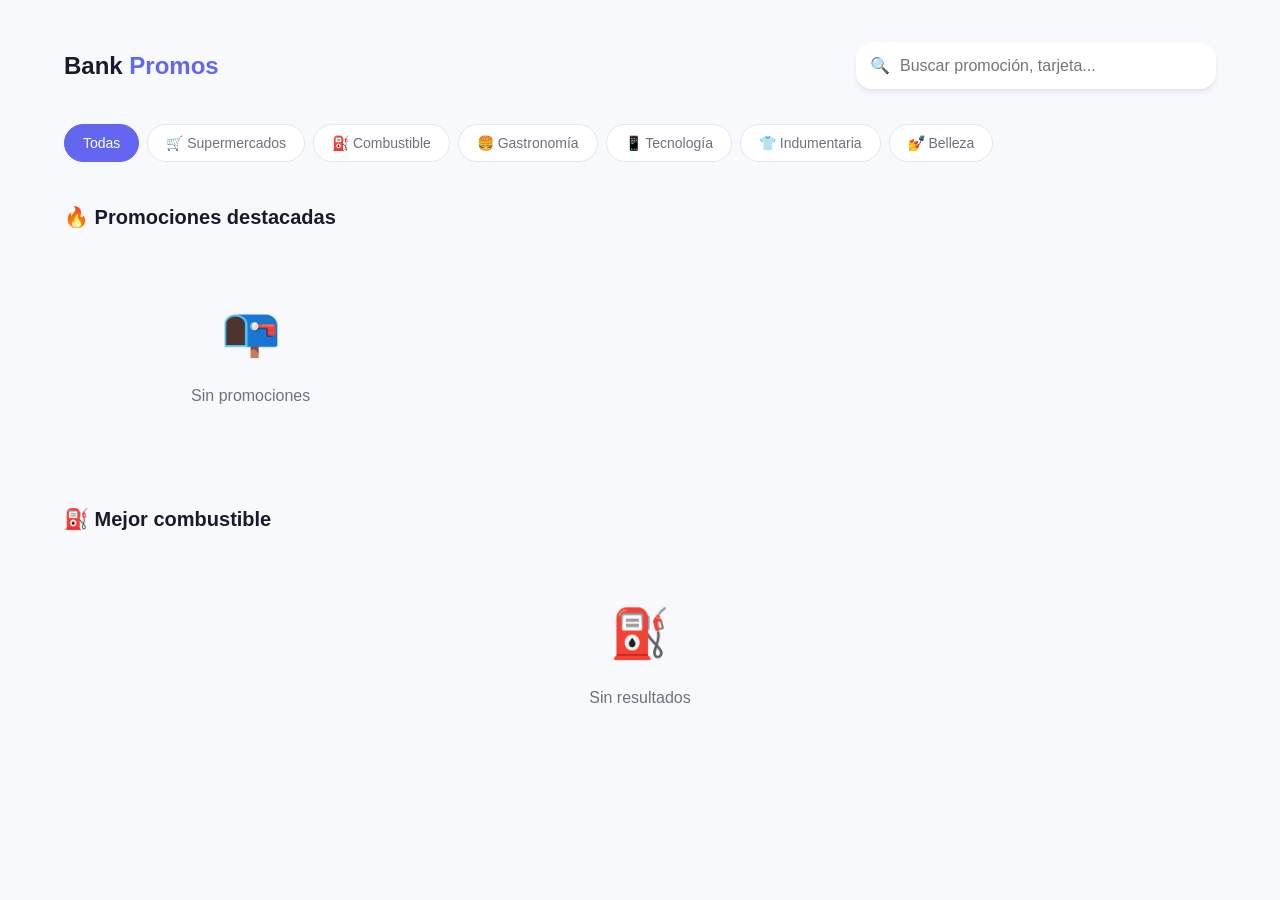
<file: docs/index.html>
<!DOCTYPE html>
<html lang="es">
<head>
  <meta charset="UTF-8" />
  <meta name="viewport" content="width=device-width, initial-scale=1.0" />
  <title>Bank Promos PY</title>
  <meta name="description" content="Promociones bancarias y el mejor ahorro en combustible en Paraguay." />
  <link rel="icon" href="data:," />
  <link rel="stylesheet" href="./styles.css" />
</head>
<body>
  <div class="app">
    <header class="header">
      <h1 class="logo">Bank <span>Promos</span></h1>
      <div class="search-box">
        <span class="search-icon">🔍</span>
        <input id="searchInput" class="search-input" type="text" placeholder="Buscar promoción, tarjeta..." />
      </div>
    </header>

    <div class="categories" id="categories">
      <button class="category-chip active" data-cat="">Todas</button>
      <button class="category-chip" data-cat="Supermercados">🛒 Supermercados</button>
      <button class="category-chip" data-cat="Combustible">⛽ Combustible</button>
      <button class="category-chip" data-cat="Gastronomía">🍔 Gastronomía</button>
      <button class="category-chip" data-cat="Tecnología">📱 Tecnología</button>
      <button class="category-chip" data-cat="Indumentaria">👕 Indumentaria</button>
      <button class="category-chip" data-cat="Belleza">💅 Belleza</button>
    </div>

    <section class="hero" id="hero"></section>

    <section class="section">
      <h2 class="section-title">🔥 Promociones destacadas</h2>
      <div class="promo-grid" id="promoGrid">
        <div class="loading">
          <div class="spinner"></div>
          Cargando...
        </div>
      </div>
    </section>

    <section class="section">
      <h2 class="section-title">⛽ Mejor combustible</h2>
      <div class="fuel-list" id="fuelList">
        <div class="loading">
          <div class="spinner"></div>
          Cargando...
        </div>
      </div>
    </section>
  </div>

  <script src="./app.js"></script>
</body>
</html>
</file>
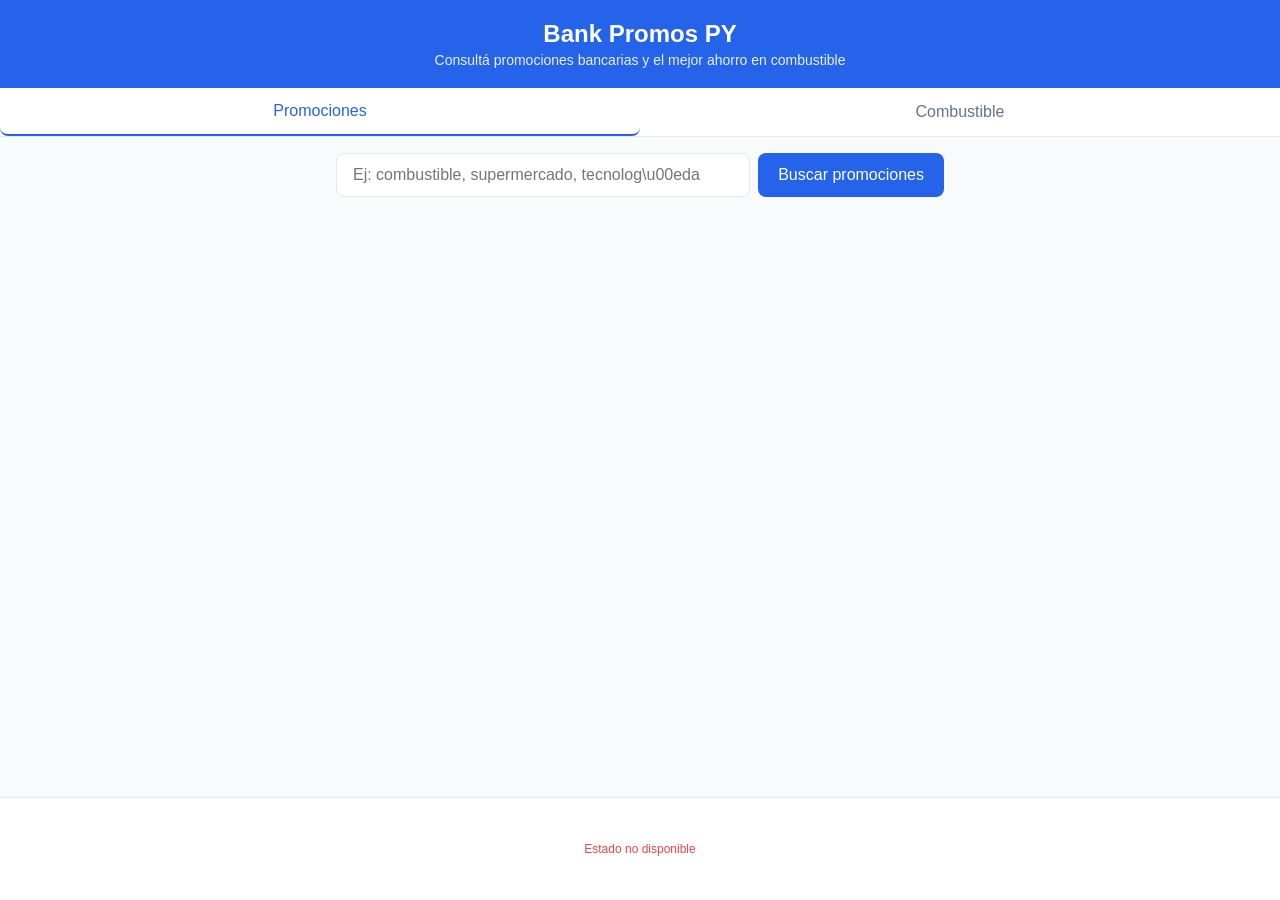
<file: frontend/index.html>
<!DOCTYPE html>
<html lang="es">
<head>
    <meta charset="UTF-8">
    <meta name="viewport" content="width=device-width, initial-scale=1.0">
    <title>Bank Promos PY</title>
    <link rel="stylesheet" href="styles.css">
</head>
<body>
    <header class="header">
        <h1>Bank Promos PY</h1>
        <p class="subtitle">Consultá promociones bancarias y el mejor ahorro en combustible</p>
    </header>

    <nav class="tabs">
        <button class="tab active" data-tab="promos">Promociones</button>
        <button class="tab" data-tab="fuel">Combustible</button>
    </nav>

    <main class="container">
        <section id="promos-section" class="tab-content active">
            <div class="search-box">
                <input type="text" id="promo-query" placeholder="Ej: combustible, supermercado, tecnolog\u00eda" />
                <button id="promo-search-btn">Buscar promociones</button>
            </div>
            <div id="promo-results" class="results"></div>
        </section>

        <section id="fuel-section" class="tab-content">
            <div class="search-box">
                <input type="text" id="fuel-query" placeholder="Ej: nafta 95, shell 97, copetrol" />
                <button id="fuel-search-btn">Ver mejor ahorro</button>
            </div>
            <div id="fuel-results" class="results"></div>
        </section>
    </main>

    <footer class="status-bar">
        <div id="status-info" class="status-info">
            <span class="loading">Cargando estado...</span>
        </div>
    </footer>

    <script src="app.js"></script>
</body>
</html>
</file>
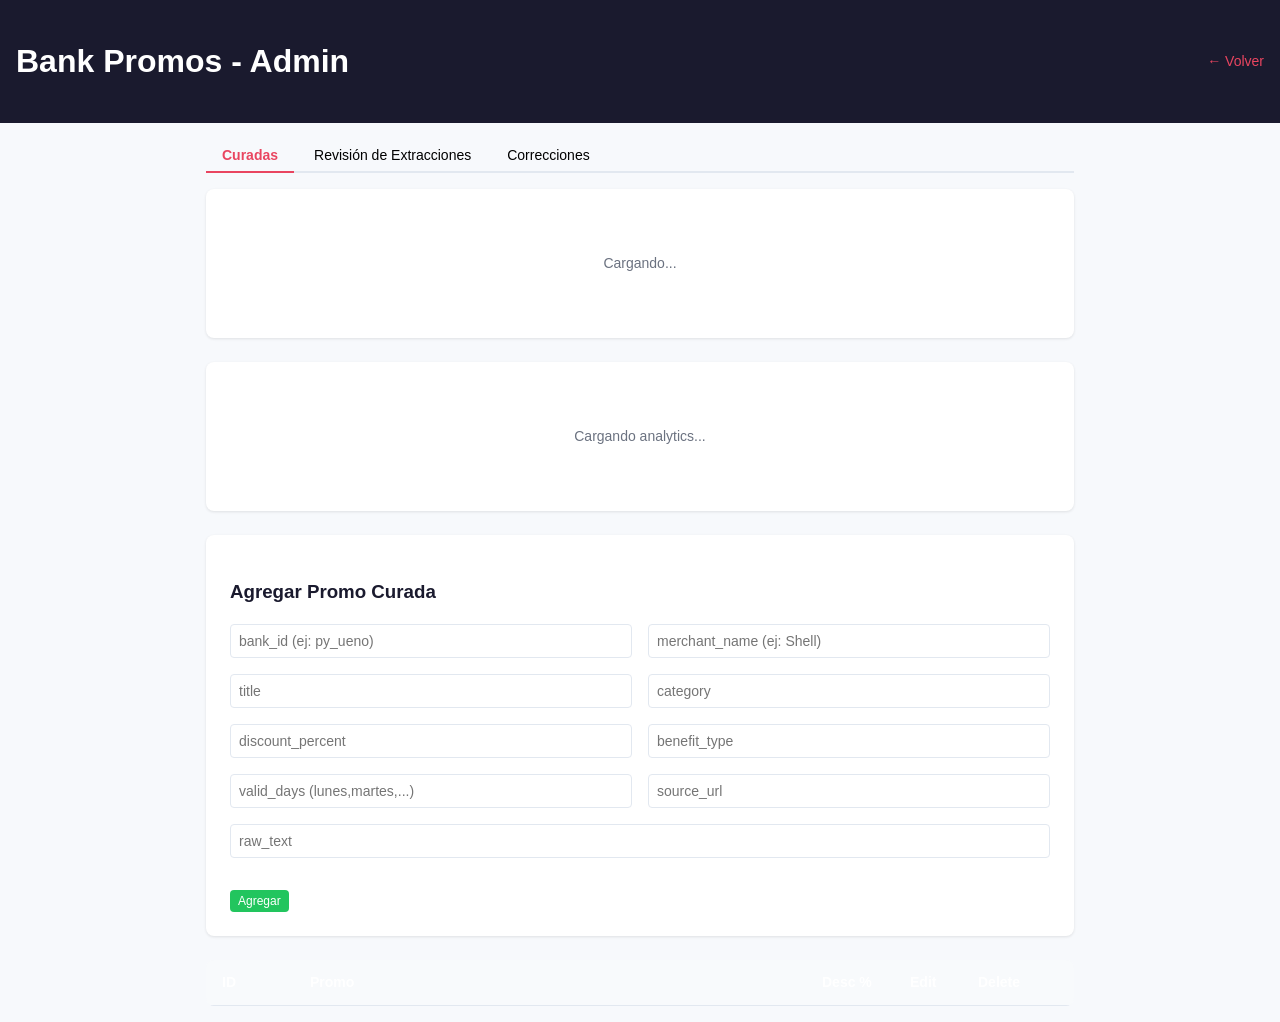
<file: docs/admin.html>
<!DOCTYPE html>
<html lang="es">
<head>
    <meta charset="UTF-8">
    <meta name="viewport" content="width=device-width, initial-scale=1.0">
    <title>Bank Promos - Admin</title>
    <link rel="stylesheet" href="styles.css">
    <style>
        .admin-header {
            background: #1a1a2e;
            color: white;
            padding: 1rem;
            display: flex;
            justify-content: space-between;
            align-items: center;
        }
        .admin-header a {
            color: #e94560;
            text-decoration: none;
            font-size: 0.875rem;
        }
        .admin-container {
            max-width: 900px;
            margin: 0 auto;
            padding: 1rem;
        }
        .admin-form {
            background: white;
            padding: 1.5rem;
            border-radius: 8px;
            margin-bottom: 1.5rem;
            box-shadow: 0 1px 3px rgba(0,0,0,0.1);
        }
        .form-row {
            display: grid;
            grid-template-columns: 1fr 1fr;
            gap: 1rem;
            margin-bottom: 1rem;
        }
        .form-row input,
        .form-row select {
            width: 100%;
            padding: 0.5rem;
            border: 1px solid #e2e8f0;
            border-radius: 4px;
            font-size: 0.875rem;
        }
        .form-full {
            width: 100%;
            padding: 0.5rem;
            border: 1px solid #e2e8f0;
            border-radius: 4px;
            font-size: 0.875rem;
            margin-bottom: 1rem;
        }
        .form-actions {
            display: flex;
            gap: 0.5rem;
            margin-top: 1rem;
        }
        .admin-list {
            background: white;
            border-radius: 8px;
            overflow: hidden;
        }
        .admin-item {
            display: grid;
            grid-template-columns: 80px 1fr 80px 60px 80px;
            gap: 0.5rem;
            padding: 0.75rem 1rem;
            border-bottom: 1px solid #e2e8f0;
            align-items: center;
            font-size: 0.875rem;
        }
        .admin-item:nth-child(odd) {
            background: #f8fafc;
        }
        .admin-item-header {
            background: #1a1a2e;
            color: white;
            font-weight: 600;
        }
        .btn-small {
            padding: 0.25rem 0.5rem;
            font-size: 0.75rem;
            border-radius: 4px;
            cursor: pointer;
            border: none;
        }
        .btn-edit { background: #3b82f6; color: white; }
        .btn-delete { background: #ef4444; color: white; }
        .edit-form {
            display: none;
            background: #fffbeb;
            padding: 1rem;
            border: 2px solid #f59e0b;
        }

        .tab-nav {
            display: flex;
            gap: 0.25rem;
            margin-bottom: 1rem;
            border-bottom: 2px solid #e2e8f0;
        }
        .tab-btn {
            padding: 0.5rem 1rem;
            border: none;
            background: none;
            cursor: pointer;
            font-size: 0.875rem;
            border-bottom: 2px solid transparent;
            margin-bottom: -2px;
        }
        .tab-btn.active {
            border-bottom-color: #e94560;
            color: #e94560;
            font-weight: 600;
        }
        .tab-panel {
            display: none;
        }
        .tab-panel.active {
            display: block;
        }

        .review-section {
            background: white;
            border-radius: 8px;
            padding: 1rem;
            margin-bottom: 1rem;
        }
        .review-item {
            border: 1px solid #e2e8f0;
            border-radius: 6px;
            margin-bottom: 0.75rem;
            overflow: hidden;
        }
        .review-item-header {
            background: #1a1a2e;
            color: white;
            padding: 0.5rem 0.75rem;
            display: flex;
            gap: 1rem;
            font-size: 0.8rem;
        }
        .review-item-header .review-reason {
            color: #f59e0b;
            font-style: italic;
        }
        .review-item-body {
            padding: 0.75rem;
            background: #f8fafc;
        }
        .review-text {
            font-size: 0.8rem;
            color: #475569;
            margin-bottom: 0.5rem;
            word-break: break-word;
        }
        .review-field {
            font-size: 0.8rem;
            margin-bottom: 0.35rem;
            display: flex;
            align-items: center;
            gap: 0.5rem;
        }
        .review-field input {
            flex: 1;
            max-width: 300px;
            padding: 0.3rem;
            border: 1px solid #cbd5e1;
            border-radius: 4px;
            font-size: 0.8rem;
        }
        .review-actions {
            padding: 0.5rem 0.75rem;
            display: flex;
            gap: 0.5rem;
            border-top: 1px solid #e2e8f0;
            background: white;
        }
        .correction-form-grid {
            display: grid;
            grid-template-columns: 1fr 1fr;
            gap: 0.5rem;
            margin-bottom: 0.75rem;
        }
        .correction-form-grid input {
            width: 100%;
            padding: 0.4rem;
            border: 1px solid #e2e8f0;
            border-radius: 4px;
            font-size: 0.8rem;
        }
        .correction-form-grid label {
            font-size: 0.75rem;
            color: #64748b;
        }
    </style>
</head>
<body>
    <header class="admin-header">
        <h1>Bank Promos - Admin</h1>
        <a href="index.html">← Volver</a>
    </header>

    <div class="admin-container">
        <div class="tab-nav">
            <button class="tab-btn active" onclick="switchTab('curated')">Curadas</button>
            <button class="tab-btn" onclick="switchTab('review')">Revisión de Extracciones</button>
            <button class="tab-btn" onclick="switchTab('corrections')">Correcciones</button>
        </div>

        <div id="tab-curated" class="tab-panel active">
            <div id="admin-stats" class="admin-form" style="padding: 1rem; font-size: 0.875rem;">
                <span class="loading">Cargando...</span>
            </div>

            <div id="admin-analytics" class="admin-form" style="padding: 1rem; font-size: 0.875rem;">
                <span class="loading">Cargando analytics...</span>
            </div>

            <div class="admin-form">
                <h3>Agregar Promo Curada</h3>
                <div class="form-row">
                    <input type="text" id="bank_id" placeholder="bank_id (ej: py_ueno)" />
                    <input type="text" id="merchant_name" placeholder="merchant_name (ej: Shell)" />
                </div>
                <div class="form-row">
                    <input type="text" id="title" placeholder="title" />
                    <input type="text" id="category" placeholder="category" />
                </div>
                <div class="form-row">
                    <input type="text" id="discount_percent" placeholder="discount_percent" />
                    <input type="text" id="benefit_type" placeholder="benefit_type" />
                </div>
                <div class="form-row">
                    <input type="text" id="valid_days" placeholder="valid_days (lunes,martes,...)" />
                    <input type="text" id="source_url" placeholder="source_url" />
                </div>
                <input type="text" class="form-full" id="raw_text" placeholder="raw_text" />
                <div class="form-actions">
                    <button class="btn-small" style="background: #22c55e; color: white;" onclick="addPromo()">Agregar</button>
                </div>
            </div>

            <div class="admin-list">
                <div class="admin-item admin-item-header">
                    <span>ID</span>
                    <span>Promo</span>
                    <span>Desc %</span>
                    <span>Edit</span>
                    <span>Delete</span>
                </div>
                <div id="curated-list"></div>
            </div>
        </div>

        <div id="tab-review" class="tab-panel">
            <div class="review-section">
                <h3>Items para Revisar</h3>
                <p style="font-size:0.8rem;color:#64748b;margin-bottom:1rem;">
                    Promociones detectadas por IA/PDF con merchant faltante o baja confianza.
                    Completá los campos y guardá la corrección para aplicarla automáticamente en futuras extracciones.
                </p>
                <div id="review-items-container" style="display:none;">
                    <div id="review-list"></div>
                </div>
                <div id="review-list"></div>
            </div>
        </div>

        <div id="tab-corrections" class="tab-panel">
            <div class="review-section">
                <h3>Nueva Corrección Manual</h3>
                <div class="correction-form-grid">
                    <div><label>Bank</label><input type="text" id="corr_bank" placeholder="ueno"></div>
                    <div><label>Tipo</label><input type="text" id="corr_type" placeholder="pdf" value="pdf"></div>
                    <div><label>Archivo</label><input type="text" id="corr_file" placeholder="guia.pdf"></div>
                    <div><label>Página</label><input type="text" id="corr_page" placeholder="0"></div>
                    <div><label>Texto original detectado</label><input type="text" id="corr_orig_text" placeholder="texto del PDF"></div>
                    <div><label>Merchant original</label><input type="text" id="corr_orig_merchant" placeholder=""></div>
                    <div><label>Merchant corregido</label><input type="text" id="corr_merchant" placeholder=""></div>
                    <div><label>Categoría corregida</label><input type="text" id="corr_category" placeholder=""></div>
                    <div><label>Descuento %</label><input type="text" id="corr_discount" placeholder=""></div>
                    <div><label>Cap amount</label><input type="text" id="corr_cap" placeholder=""></div>
                    <div><label>Cuotas</label><input type="text" id="corr_installments" placeholder=""></div>
                    <div><label>Días válidos</label><input type="text" id="corr_days" placeholder="lunes,martes"></div>
                    <div><label>Método pago</label><input type="text" id="corr_payment" placeholder="Visa"></div>
                    <div><label>Condiciones</label><input type="text" id="corr_conditions" placeholder=""></div>
                </div>
                <div style="display:flex;align-items:center;gap:0.5rem;margin-bottom:1rem;">
                    <input type="checkbox" id="corr_future" checked>
                    <label for="corr_future" style="font-size:0.8rem;">Aplicar automáticamente en futuras extracciones</label>
                </div>
                <button class="btn-small" style="background:#22c55e;color:white;" onclick="addCorrection()">Guardar Corrección</button>
            </div>

            <div class="review-section">
                <h3>Correcciones Guardadas</h3>
                <div id="corrections-list"></div>
            </div>
        </div>
    </div>

    <script>
        function switchTab(name) {
            document.querySelectorAll('.tab-btn').forEach(b => b.classList.remove('active'));
            document.querySelectorAll('.tab-panel').forEach(p => p.classList.remove('active'));
            document.querySelector(`[onclick="switchTab('${name}')"]`).classList.add('active');
            document.getElementById(`tab-${name}`).classList.add('active');
        }
    </script>
    <script src="admin.js"></script>
</body>
</html>
</file>
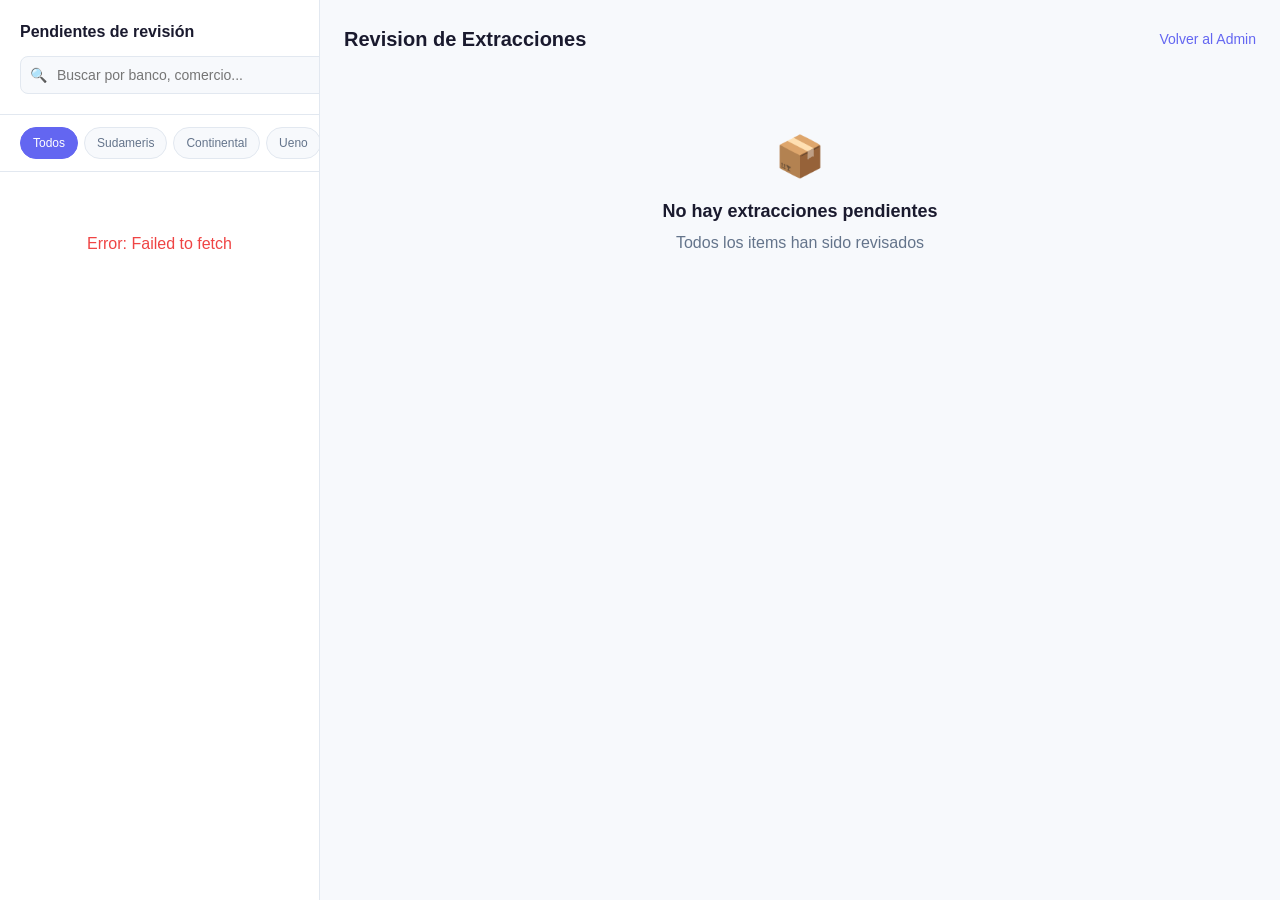
<file: docs/ai-control.html>
<!DOCTYPE html>
<html lang="es">
<head>
  <meta charset="UTF-8">
  <meta name="viewport" content="width=device-width, initial-scale=1.0">
  <title>Bank Promos - AI Control</title>
  <link rel="stylesheet" href="styles.css">
  <style>
    :root {
      --bg: #f7f9fc;
      --card-bg: #ffffff;
      --text: #1a1a2e;
      --text-muted: #64748b;
      --accent: #6366f1;
      --accent-hover: #4f46e5;
      --success: #10b981;
      --danger: #ef4444;
      --warning: #f59e0b;
      --border: #e2e8f0;
      --shadow: 0 1px 3px rgba(0,0,0,0.08);
      --shadow-md: 0 4px 6px -1px rgba(0,0,0,0.1);
      --radius: 12px;
      --radius-sm: 8px;
    }
    
    .preview-image { display: block; }
    .preview-clickable:hover { opacity: 0.95; }
    .overlay-wrapper { position: absolute; top: 0; left: 0; }
    .visual-region { transition: background 0.15s; }
    
    * { box-sizing: border-box; margin: 0; padding: 0; }
    body { font-family: -apple-system, BlinkMacSystemFont, "Segoe UI", sans-serif; background: var(--bg); color: var(--text); line-height: 1.5; min-height: 100vh; }
    
    .preview-container { display: block; }
    .preview-scroll { overflow: auto; max-height: 70vh; background: #f8f8f8; border: 1px solid #e2e8f0; border-radius: 8px; }
    .preview-zoom-wrapper { display: inline-block; position: relative; transform-origin: top left; }
    .preview-image { display: block; max-width: none; }
    .modal-overlay-boxes { position: absolute; top: 0; left: 0; }
    
    .visual-region { transition: background 0.15s, left 0.1s, top 0.1s; }
    .visual-label { font-size: 11px; padding: 2px 6px; background: rgba(0,0,0,0.75); color: white; border-radius: 3px; }
    .modal-region { position: absolute; transition: all 0.1s; }
    
    .app-layout { display: flex; min-height: 100vh; }
    
    .sidebar {
      width: 320px;
      background: var(--card-bg);
      border-right: 1px solid var(--border);
      display: flex;
      flex-direction: column;
      position: fixed;
      height: 100vh;
      overflow: hidden;
    }
    
    .sidebar-header { padding: 1.25rem; border-bottom: 1px solid var(--border); }
    .sidebar-title { font-size: 1rem; font-weight: 600; margin-bottom: 0.75rem; }
    
    .search-box { position: relative; }
    .search-box input {
      width: 100%;
      padding: 0.625rem 0.75rem 0.625rem 2.25rem;
      border: 1px solid var(--border);
      border-radius: var(--radius-sm);
      font-size: 0.875rem;
      background: var(--bg);
    }
    .search-box input:focus { outline: none; border-color: var(--accent); }
    .search-icon { position: absolute; left: 0.625rem; top: 50%; transform: translateY(-50%); color: var(--text-muted); font-size: 0.875rem; }
    
    .filter-chips { display: flex; gap: 0.375rem; padding: 0.75rem 1.25rem; border-bottom: 1px solid var(--border); overflow-x: auto; }
    .filter-chip {
      flex-shrink: 0;
      padding: 0.375rem 0.75rem;
      border-radius: 999px;
      font-size: 0.75rem;
      font-weight: 500;
      color: var(--text-muted);
      background: var(--bg);
      border: 1px solid var(--border);
      cursor: pointer;
      white-space: nowrap;
    }
    .filter-chip:hover { border-color: var(--accent); color: var(--accent); }
    .filter-chip.active { background: var(--accent); color: white; border-color: var(--accent); }
    
    .review-list { flex: 1; overflow-y: auto; padding: 0.75rem; }
    
    .review-card {
      background: var(--card-bg);
      border: 1px solid var(--border);
      border-radius: var(--radius-sm);
      padding: 0.875rem;
      margin-bottom: 0.5rem;
      cursor: pointer;
      transition: all 0.15s;
    }
    .review-card:hover { border-color: var(--accent); box-shadow: var(--shadow); }
    .review-card.selected { border-color: var(--accent); background: rgba(99,102,241,0.04); }
    
    .review-card-header { display: flex; justify-content: space-between; align-items: center; margin-bottom: 0.375rem; }
    .review-card-bank { font-weight: 600; font-size: 0.875rem; }
    .review-card-badge {
      padding: 0.125rem 0.5rem;
      border-radius: 999px;
      font-size: 0.6875rem;
      font-weight: 600;
      text-transform: uppercase;
    }
    .badge-pending { background: #fef3c7; color: #d97706; }
    .badge-correct { background: #d1fae5; color: #059669; }
    .badge-incorrect { background: #fee2e2; color: #dc2626; }
    .badge-general { background: #e0e7ff; color: #4f46e5; }
    .badge-low { background: #fee2e2; color: #dc2626; }
    
    .review-card-meta { font-size: 0.75rem; color: var(--text-muted); display: flex; gap: 0.5rem; }
    .review-card-discount { font-weight: 600; color: var(--accent); }
    .review-card-preview {
      font-size: 0.75rem;
      color: var(--text-muted);
      margin-top: 0.375rem;
      white-space: nowrap;
      overflow: hidden;
      text-overflow: ellipsis;
    }
    
    .main-content { flex: 1; margin-left: 320px; padding: 1.5rem; display: flex; flex-direction: column; gap: 1.5rem; }
    
    .main-header { display: flex; justify-content: space-between; align-items: center; }
    .main-title { font-size: 1.25rem; font-weight: 600; }
    .main-stats { font-size: 0.875rem; color: var(--text-muted); }
    
    .split-view { display: grid; grid-template-columns: 1fr 380px; gap: 1.5rem; flex: 1; }
    
    .card { background: var(--card-bg); border-radius: var(--radius); padding: 1.25rem; box-shadow: var(--shadow); }
    .card-title { font-size: 0.8125rem; font-weight: 600; color: var(--text-muted); text-transform: uppercase; margin-bottom: 1rem; }
    
    .preview-area {
      min-height: 300px;
      background: #f1f5f9;
      border-radius: var(--radius-sm);
      display: flex;
      align-items: center;
      justify-content: center;
      color: var(--text-muted);
      font-size: 0.875rem;
    }
    
    .raw-text {
      background: #1e293b;
      color: #e2e8f0;
      padding: 1rem;
      border-radius: var(--radius-sm);
      font-family: "SF Mono", Monaco, monospace;
      font-size: 0.8125rem;
      white-space: pre-wrap;
      word-break: break-word;
      max-height: 200px;
      overflow-y: auto;
    }
    
    .field-row { display: grid; grid-template-columns: 1fr 1fr; gap: 0.75rem; margin-bottom: 0.875rem; }
    .field-group label { display: block; font-size: 0.75rem; font-weight: 500; color: var(--text-muted); margin-bottom: 0.375rem; }
    .field-group input, .field-group select, .field-group textarea {
      width: 100%;
      padding: 0.5rem 0.625rem;
      border: 1px solid var(--border);
      border-radius: 6px;
      font-size: 0.875rem;
      background: var(--card-bg);
    }
    .field-group textarea { min-height: 60px; resize: vertical; }
    .field-group input:focus, .field-group select:focus, .field-group textarea:focus {
      outline: none;
      border-color: var(--accent);
      box-shadow: 0 0 0 3px rgba(99,102,241,0.1);
    }
    
    .btn-group { display: flex; gap: 0.5rem; margin-top: 1rem; }
    .btn { flex: 1; padding: 0.625rem 1rem; border: none; border-radius: 6px; font-size: 0.875rem; font-weight: 500; cursor: pointer; transition: all 0.15s; }
    .btn-success { background: var(--success); color: white; }
    .btn-success:hover { background: #059669; }
    .btn-danger { background: var(--danger); color: white; }
    .btn-danger:hover { background: #dc2626; }
    .btn-secondary { background: var(--bg); color: var(--text); border: 1px solid var(--border); }
    .btn-secondary:hover { border-color: var(--accent); color: var(--accent); }
    
    .empty-state { text-align: center; padding: 3rem; color: var(--text-muted); }
    .empty-icon { font-size: 2.5rem; margin-bottom: 0.75rem; }
    .empty-title { font-size: 1.125rem; font-weight: 600; color: var(--text); margin-bottom: 0.375rem; }
    
    .header-link { color: var(--accent); text-decoration: none; font-size: 0.875rem; }
    
    @media (max-width: 900px) {
      .sidebar { display: none; }
      .main-content { margin-left: 0; }
      .split-view { grid-template-columns: 1fr; }
    }
  </style>
</head>
<body>
  <div class="app-layout">
    <aside class="sidebar">
      <div class="sidebar-header">
        <div class="sidebar-title">Pendientes de revisión</div>
        <div class="search-box">
          <span class="search-icon">&#128269;</span>
          <input type="text" id="searchInput" placeholder="Buscar por banco, comercio...">
        </div>
      </div>
      
      <div class="filter-chips" id="filterChips">
        <div class="filter-chip active" data-filter="all">Todos</div>
        <div class="filter-chip" data-filter="sudameris">Sudameris</div>
        <div class="filter-chip" data-filter="continental">Continental</div>
        <div class="filter-chip" data-filter="ueno">Ueno</div>
        <div class="filter-chip" data-filter="itau">Itau</div>
        <div class="filter-chip" data-filter="no_merchant">Sin comercio</div>
        <div class="filter-chip" data-filter="general">General</div>
        <div class="filter-chip" data-filter="low_confidence">Bajo confianza</div>
      </div>
      
      <div class="review-list" id="reviewList">
        <div class="empty-state">Cargando...</div>
      </div>
    </aside>

    <main class="main-content">
      <div class="main-header">
        <div>
          <div class="main-title">Revision de Extracciones</div>
          <div class="main-stats" id="statsText"></div>
        </div>
        <a href="admin.html" class="header-link">Volver al Admin</a>
      </div>
      
      <div class="split-view" id="mainView" style="display:none;">
        <div>
          <div class="card" style="margin-bottom: 1rem;">
            <div class="card-title">Vista Previa</div>
            <div class="preview-area" id="previewArea">Vista previa del documento</div>
          </div>
          
          <div class="card">
            <div class="card-title">Texto Detectado</div>
            <div class="raw-text" id="rawText"></div>
          </div>
        </div>
        
        <div class="card">
          <div class="card-title">Campos Extraidos</div>
          
          <div class="field-row">
            <div class="field-group">
              <label>Comercio</label>
              <input type="text" id="merchantName" placeholder="Nombre del comercio">
            </div>
            <div class="field-group">
              <label>Categoria</label>
              <select id="category">
                <option value="">Seleccionar...</option>
                <option value="Combustible">Combustible</option>
                <option value="Supermercados">Supermercados</option>
                <option value="Gastronomia">Gastronomia</option>
                <option value="Tecnologia">Tecnologia</option>
                <option value="Indumentaria">Indumentaria</option>
                <option value="Salud">Salud</option>
                <option value="Belleza">Belleza</option>
                <option value="Viajes">Viajes</option>
                <option value="General">General</option>
              </select>
            </div>
          </div>
          
          <div class="field-row">
            <div class="field-group">
              <label>Descuento (%)</label>
              <input type="number" id="discountPercent" step="0.1" placeholder="0">
            </div>
            <div class="field-group">
              <label>Cuotas</label>
              <input type="number" id="installmentCount" placeholder="0">
            </div>
          </div>
          
          <div class="field-row">
            <div class="field-group">
              <label>Cap (Gs)</label>
              <input type="number" id="capAmount" placeholder="0">
            </div>
            <div class="field-group">
              <label>Dias</label>
              <input type="text" id="validDays" placeholder="Lun, Mar...">
            </div>
          </div>
          
          <div class="field-group">
            <label>Condiciones</label>
            <textarea id="conditionsText" placeholder="Condiciones de la promocion..."></textarea>
          </div>
          
          <div class="btn-group">
            <button class="btn btn-success" id="btnCorrect">Marcar Correcto</button>
            <button class="btn btn-danger" id="btnIncorrect">Marcar Incorrecto</button>
          </div>
        </div>
      </div>
      
      <div class="empty-state" id="emptyState" style="display:none;">
        <div class="empty-icon">&#128230;</div>
        <div class="empty-title">No hay extracciones pendientes</div>
        <div>Todos los items han sido revisados</div>
      </div>
    </main>
  </div>
  
  <script>
    const API_BASE = "https://bankpromos-production.up.railway.app";
    
    let allItems = [];
    let filteredItems = [];
    let currentFilter = "all";
    let searchQuery = "";
    let currentIndex = -1;
    
    async function loadReviewItems() {
      const listEl = document.getElementById("reviewList");
      const mainView = document.getElementById("mainView");
      const emptyState = document.getElementById("emptyState");
      
      if (listEl) listEl.innerHTML = '<div class="empty-state">Cargando...</div>';
      
      try {
        const res = await fetch(API_BASE + "/admin/review-items");
        if (!res.ok) throw new Error("HTTP " + res.status);
        
        const data = await res.json();
        
        let items = [];
        if (Array.isArray(data)) {
          items = data;
        } else if (data.results && Array.isArray(data.results)) {
          items = data.results;
        } else if (data.items && Array.isArray(data.items)) {
          items = data.items;
        } else {
          console.warn("Unexpected API response:", data);
          items = [];
        }
        
        allItems = items.map((item, idx) => ({
          ...item,
          _id: item._id || item.id || `item_${idx}`,
          _status: item._status || "pending",
          _reason: getItemReason(item),
        }));
        
        if (allItems.length === 0) {
          if (listEl) listEl.innerHTML = '<div class="empty-state">Sin items para revisar</div>';
          return;
        }
        
        applyFilter();
        
      } catch (e) {
        console.error("loadReviewItems error:", e);
        const errMsg = 'Error: ' + (e.message || e.name || 'Unknown error');
        if (listEl) listEl.innerHTML = '<div class="empty-state" style="color:#ef4444;">' + errMsg + '</div>';
        if (mainView) mainView.style.display = 'none';
        if (emptyState) emptyState.style.display = 'block';
      }
    }
    
    function getItemReason(item) {
      const bank = (item.bank || "").toLowerCase();
      if (bank.includes("sudameris")) return "sudameris";
      if (bank.includes("continental")) return "continental";
      if (bank.includes("ueno")) return "ueno";
      if (bank.includes("itau")) return "itau";
      
      if (!item.detected_merchant || item.detected_merchant.length < 3) return "no_merchant";
      if (item.detected_category === "General" || !item.detected_category) return "general";
      if ((item.result_quality_score || 0) < 0.5) return "low_confidence";
      if ((item.source_file || "").toLowerCase().includes("pdf")) return "pdf";
      return "normal";
    }
    
    function getCardTitle(item) {
      if (item.detected_merchant && item.detected_merchant.length >= 3) return item.detected_merchant;
      if (item.detected_category && item.detected_category !== "General") return item.detected_category;
      if (item.bank) return item.bank.toUpperCase();
      return "Sin identificar";
    }
    
    function getShortFileName(url) {
      if (!url) return "";
      const name = url.split("/").pop() || url.split("\\").pop() || "";
      return name.length > 25 ? name.substring(0, 22) + "..." : name;
    }
    
    function applyFilter() {
      filteredItems = allItems.filter(item => {
        if (currentFilter !== "all" && item._reason !== currentFilter) return false;
        if (searchQuery) {
          const q = searchQuery.toLowerCase();
          const title = getCardTitle(item).toLowerCase();
          const raw = (item.detected_text || "").toLowerCase();
          const bank = (item.bank || "").toLowerCase();
          if (!title.includes(q) && !raw.includes(q) && !bank.includes(q)) return false;
        }
        return true;
      });
      
      renderReviewList();
      updateStats();
    }
    
    function renderReviewList() {
      const list = document.getElementById("reviewList");
      
      if (!filteredItems.length) {
        list.innerHTML = '<div class="empty-state">Sin resultados</div>';
        document.getElementById("mainView").style.display = "none";
        document.getElementById("emptyState").style.display = "block";
        return;
      }
      
      document.getElementById("mainView").style.display = "grid";
      document.getElementById("emptyState").style.display = "none";
      
      if (currentIndex >= filteredItems.length) currentIndex = filteredItems.length - 1;
      if (currentIndex < 0) currentIndex = 0;
      
      list.innerHTML = filteredItems.map((item, idx) => {
        const isSelected = idx === currentIndex;
        const badgeClass = item._status === "correct" ? "badge-correct" : item._status === "incorrect" ? "badge-incorrect" : "badge-pending";
        const badgeText = item._status === "correct" ? "OK" : item._status === "incorrect" ? "FAIL" : "?";
        
        return `
          <div class="review-card ${isSelected ? 'selected' : ''}" data-index="${idx}">
            <div class="review-card-header">
              <span class="review-card-bank">${getCardTitle(item)}</span>
              <span class="review-card-badge ${badgeClass}">${badgeText}</span>
            </div>
            <div class="review-card-meta">
              <span>${item.bank ? item.bank.toUpperCase() : ""}</span>
              ${item.detected_discount ? `<span class="review-card-discount">${item.detected_discount}%</span>` : ""}
              <span>${getShortFileName(item.source_file)}</span>
            </div>
            <div class="review-card-preview">${(item.detected_text || "").substring(0, 60)}</div>
          </div>
        `;
      }).join("");
      
      list.querySelectorAll(".review-card").forEach(card => {
        card.addEventListener("click", () => {
          currentIndex = parseInt(card.dataset.index);
          renderReviewList();
          loadItem(currentIndex);
        });
      });
      
      if (filteredItems.length > 0) loadItem(currentIndex);
    }
    
    function updateStats() {
      const total = filteredItems.length;
      const pending = filteredItems.filter(i => i._status === "pending").length;
      document.getElementById("statsText").textContent = `${pending} pendientes de ${total} items`;
}
    
    let zoomLevel = 1.5;
    let manualRegions = [];
    let isDrawing = false;
    let startX = 0, startY = 0;
    let currentField = null;
    let previewWrapper = null;
    let previewImg = null;
    let currentPreviewView = 'crop';
    let currentImageUrl = '';
    let cropImageUrl = '';
    let fullImageUrl = '';
    
    function togglePreviewView(view) {
      currentPreviewView = view;
      const previewControls = document.querySelector('.preview-controls');
      if (!previewControls) return;
      
      if (view === 'crop' && cropImageUrl) {
        currentImageUrl = cropImageUrl;
        renderOverlays(currentImageUrl);
      } else if (view === 'full' && fullImageUrl) {
        currentImageUrl = fullImageUrl;
        renderOverlays(currentImageUrl);
      }
      
      const btns = previewControls.querySelectorAll('button');
      btns.forEach(btn => {
        const txt = btn.textContent || '';
        if (txt.includes('Ver crop') || txt.includes('Ver página')) {
          if ((view === 'crop' && txt.includes('Ver crop')) || (view === 'full' && txt.includes('Ver página'))) {
            btn.style.background = '#6366f1';
            btn.style.color = 'white';
          } else {
            btn.style.background = '#e2e8f0';
            btn.style.color = '#333';
          }
        }
      });
    }
    
    function renderOverlays(url) {
      if (!previewImg || !url) return;
      previewImg.src = API_BASE + url;
      previewImg.onload = function() {
        positionOverlays(previewImg);
      };
    }
    
    function setDrawingField(field) {
      currentField = field;
      document.querySelectorAll('.draw-tool-btn').forEach(btn => {
        btn.style.background = btn.dataset.field === field ? '#6366f1' : '#e2e8f0';
        btn.style.color = btn.dataset.field === field ? 'white' : '#333';
      });
    }
    
    function startDrawing(e) {
      if (!currentField) return;
      const rect = e.target.getBoundingClientRect();
      startX = (e.clientX - rect.left);
      startY = (e.clientY - rect.top);
      isDrawing = true;
    }
    
    function drawBox(e) {
      if (!isDrawing || !previewWrapper) return;
      
      let existing = previewWrapper.querySelector('.temp-draw-box');
      if (existing) existing.remove();
      
      const rect = previewWrapper.getBoundingClientRect();
      const currentX = e.clientX - rect.left;
      const currentY = e.clientY - rect.top;
      
      const colors = { day: '#ef4444', discount: '#22c55e', conditions: '#a855f7', merchant: '#06b6d4', validity: '#3b82f6', cap: '#eab308' };
      const labels = { day: 'Día', discount: 'Descuento', conditions: 'Condiciones', merchant: 'Comercio', validity: 'Vigencia', cap: 'Tope' };
      
      const minX = Math.min(startX, currentX);
      const minY = Math.min(startY, currentY);
      const w = Math.abs(currentX - startX);
      const h = Math.abs(currentY - startY);
      
      if (w < 10 || h < 10) return;
      
      const box = document.createElement('div');
      box.className = 'temp-draw-box';
      box.style.cssText = `position:absolute;left:${minX}px;top:${minY}px;width:${w}px;height:${h}px;border:2px solid ${colors[currentField]};background:${colors[currentField]}33;pointer-events:none;`;
      box.innerHTML = `<span style="position:absolute;top:-20px;left:0;background:${colors[currentField]};color:white;font-size:10px;padding:2px 4px;border-radius:2px;">${labels[currentField]}</span>`;
      previewWrapper.appendChild(box);
    }
    
    function endDrawing(e) {
      if (!isDrawing || !currentField || !previewWrapper) return;
      isDrawing = false;
      
      const rect = previewWrapper.getBoundingClientRect();
      const endX = e.clientX - rect.left;
      const endY = e.clientY - rect.top;
      
      const minX = Math.min(startX, endX);
      const minY = Math.min(startY, endY);
      const w = Math.abs(endX - startX);
      const h = Math.abs(endY - startY);
      
      if (w < 20 || h < 10) {
        const temp = previewWrapper.querySelector('.temp-draw-box');
        if (temp) temp.remove();
        return;
      }
      
      const temp = previewWrapper.querySelector('.temp-draw-box');
      if (temp) temp.className = 'manual-region';
      
      const relX = minX / previewImg.clientWidth;
      const relY = minY / previewImg.clientHeight;
      const relW = w / previewImg.clientWidth;
      const relH = h / previewImg.clientHeight;
      
      const colors = { day: '#ef4444', discount: '#22c55e', conditions: '#a855f7', merchant: '#06b6d4', validity: '#3b82f6', cap: '#eab308' };
      const labels = { day: 'Día', discount: 'Descuento', conditions: 'Condiciones', merchant: 'Comercio', validity: 'Vigencia', cap: 'Tope' };
      
      const region = {
        field: currentField,
        label: labels[currentField],
        value: '',
        x: relX,
        y: relY,
        w: relW,
        h: relH,
        confidence: 1.0,
        source: 'manual'
      };
      
      manualRegions.push(region);
      
      if (currentField === 'discount') document.getElementById('discountPercent').focus();
      else if (currentField === 'merchant') document.getElementById('merchantName').focus();
      else if (currentField === 'conditions') document.getElementById('conditionsText').focus();
      else if (currentField === 'day') document.getElementById('validDays').focus();
      else if (currentField === 'validity' || currentField === 'cap') document.getElementById('capAmount').focus();
    }
    
    function loadItem(idx) {
      const item = filteredItems[idx];
      if (!item) return;
      
      manualRegions = [...(item.visual_regions || [])];
      currentField = null;
      
      const previewArea = document.getElementById("previewArea");
      const regions = item.visual_regions || [];
      const hasRegions = regions && regions.length > 0;
      const cropUrl = item.crop_url;
      const imageUrl = item.image_url;
      const pageNum = item.page_number !== undefined ? item.page_number : (item.page || 0);
      const pageConfidence = item.page_match_confidence || 'unknown';
      
      let isShowingCrop = !!cropUrl;
      
      if (item.image_url) {
        zoomLevel = 1.5;
        let html = `<div class="preview-container">`;
        
        html += `<div class="page-info" style="margin-bottom:8px;padding:8px;background:#f1f5f9;border-radius:6px;font-size:12px;display:flex;align-items:center;gap:12px;flex-wrap:wrap;">
          <span><strong>Página:</strong> ${pageNum + 1}</span>
          <span class="page-confidence" style="color:${pageConfidence === 'high' ? '#16a34a' : '#dc2626'};font-weight:${pageConfidence === 'high' ? '600' : '400'};">
            ${pageConfidence === 'high' ? '✓ Confirmada' : '⚠ Ubicación estimada'}
          </span>
        </div>`;
        
        html += `<div class="draw-toolbar" style="margin-bottom:8px;display:flex;gap:6px;flex-wrap:wrap;align-items:center;background:#f1f5f9;padding:8px;border-radius:6px;">
          <span style="font-size:11px;font-weight:500;margin-right:4px;">Seleccionar:</span>
          <button class="draw-tool-btn" data-field="merchant" onclick="setDrawingField('merchant')" style="padding:4px 10px;font-size:11px;border:none;border-radius:4px;cursor:pointer;background:#e2e8f0;">Comercio</button>
          <button class="draw-tool-btn" data-field="discount" onclick="setDrawingField('discount')" style="padding:4px 10px;font-size:11px;border:none;border-radius:4px;cursor:pointer;background:#e2e8f0;">Descuento</button>
          <button class="draw-tool-btn" data-field="day" onclick="setDrawingField('day')" style="padding:4px 10px;font-size:11px;border:none;border-radius:4px;cursor:pointer;background:#e2e8f0;">Fecha</button>
          <button class="draw-tool-btn" data-field="cap" onclick="setDrawingField('cap')" style="padding:4px 10px;font-size:11px;border:none;border-radius:4px;cursor:pointer;background:#e2e8f0;">Tope</button>
          <button class="draw-tool-btn" data-field="conditions" onclick="setDrawingField('conditions')" style="padding:4px 10px;font-size:11px;border:none;border-radius:4px;cursor:pointer;background:#e2e8f0;">Condiciones</button>
        </div>`;
        
        const currentImageUrl = isShowingCrop && cropUrl ? cropUrl : (imageUrl || '');
        
        html += `<div class="preview-controls" style="margin-bottom:10px;display:flex;gap:8px;align-items:center;flex-wrap:wrap;">
          ${cropUrl ? `<button onclick="togglePreviewView('crop')" style="padding:6px 12px;cursor:pointer;background:${isShowingCrop ? '#6366f1' : '#e2e8f0'};color:${isShowingCrop ? 'white' : '#333'};border:none;border-radius:4px;">Ver crop</button>` : ''}
          <button onclick="togglePreviewView('full')" style="padding:6px 12px;cursor:pointer;background:${!isShowingCrop && imageUrl ? '#6366f1' : '#e2e8f0'};color:${!isShowingCrop && imageUrl ? 'white' : '#333'};border:none;border-radius:4px;">Ver página completa</button>
          <button onclick="adjustZoom(0.25)" style="padding:6px 12px;cursor:pointer;">Zoom +</button>
          <button onclick="adjustZoom(-0.25)" style="padding:6px 12px;cursor:pointer;">Zoom -</button>
          <button onclick="resetZoom()" style="padding:6px 12px;cursor:pointer;">Reset</button>
          <span style="font-size:12px;">${Math.round(zoomLevel * 100)}%</span>
          <button onclick="openImageModal('${API_BASE}${currentImageUrl}', ${JSON.stringify(regions)})" style="margin-left:auto;padding:6px 14px;cursor:pointer;background:#6366f1;color:white;border:none;border-radius:4px;">Ver imagen grande</button>
        </div>`;
        
        html += `<div class="preview-scroll" style="overflow:auto;max-height:70vh;border:1px solid #e2e8f0;border-radius:8px;background:#fafafa;">`;
        html += `<div class="preview-zoom-wrapper" style="display:inline-block;position:relative;transform:scale(${zoomLevel});transform-origin:top left;">`;
        html += `<img src="${API_BASE}${currentImageUrl}" class="preview-image" onload="positionOverlays(this)">`;
        
        if (hasRegions || manualRegions.length > 0) {
          html += `<div class="modal-overlay-boxes">`;
          
          const colors = {
            day: '#ef4444',
            discount: '#22c55e',
            conditions: '#a855f7',
            merchant: '#06b6d4',
            validity: '#3b82f6',
            cap: '#eab308'
          };
          
          const allRegions = manualRegions.length > 0 ? manualRegions : regions;
          for (const reg of allRegions) {
            const color = colors[reg.field] || '#ccc';
            const label = reg.label || reg.field;
            const confidence = reg.confidence || 0;
            const source = reg.source || 'heuristic';
            const isConfirmedSource = source === 'pdf_bbox' || source === 'manual';
            const borderStyle = isConfirmedSource ? 'solid' : 'dashed';
            
            html += `<div class="visual-region" data-field="${reg.field}" data-x="${reg.x}" data-y="${reg.y}" data-w="${reg.w}" data-h="${reg.h}"
              style="position:absolute;border:2px ${borderStyle} ${color};background:${color}22;pointer-events:auto;cursor:pointer;border-radius:4px;"
              title="${isConfirmedSource ? 'Confirmado' : 'Estimado'}: ${label} (${Math.round(confidence * 100)}%)">
              <span class="visual-label" style="position:absolute;top:-20px;left:0;background:rgba(0,0,0,0.75);color:white;font-size:11px;padding:2px 6px;border-radius:3px;white-space:nowrap;font-weight:500;">${label}</span>
            </div>`;
          }
          
          html += `</div>`;
        }
        
        html += `</div></div>`;
        
        if (hasRegions || manualRegions.length > 0) {
          let hasHeuristic = regions.some(r => r.source === 'heuristic');
          if (hasHeuristic) {
            html += `<div class="warning" style="margin-top:10px;padding:8px;background:#fef3c7;border:1px solid #f59e0b;border-radius:6px;font-size:11px;color:#92400e;">
              ⚠ Ubicación estimada, no confirmada en el PDF
            </div>`;
          }
          
          html += `<div class="legend" style="margin-top:10px;display:flex;gap:12px;flex-wrap:wrap;font-size:11px;">
            <span style="color:#ef4444">● Día</span>
            <span style="color:#22c55e">● Descuento</span>
            <span style="color:#a855f7">● Condiciones</span>
            <span style="color:#06b6d4">● Comercio</span>
            <span style="color:#3b82f6">● Vigencia</span>
            <span style="color:#eab308">● Tope</span>
          </div>`;
        } else {
          html += `<div style="margin-top:6px;color:#666;font-size:11px;">Sin mapa visual todavía</div>`;
        }
        
        previewArea.innerHTML = html;
        
        previewWrapper = document.querySelector('.preview-zoom-wrapper');
        previewImg = document.querySelector('.preview-image');
        
        if (previewWrapper && previewImg) {
          previewWrapper.addEventListener('mousedown', startDrawing);
          previewWrapper.addEventListener('mousemove', drawBox);
          document.addEventListener('mouseup', endDrawing);
        }
        
        if (hasRegions || manualRegions.length > 0) {
          document.querySelectorAll('.visual-region').forEach(box => {
            box.addEventListener('click', function(e) {
              e.stopPropagation();
              const field = this.dataset.field;
              if (field === 'discount') document.getElementById('discountPercent').focus();
              else if (field === 'merchant') document.getElementById('merchantName').focus();
              else if (field === 'conditions') document.getElementById('conditionsText').focus();
              else if (field === 'day') document.getElementById('validDays').focus();
              else if (field === 'validity' || field === 'cap') document.getElementById('capAmount').focus();
            });
          });
        }
      } else {
        previewArea.innerHTML = "Vista previa del documento";
      }
      
      document.getElementById("rawText").textContent = item.detected_text || "(sin texto detectado)";
      document.getElementById("merchantName").value = item.detected_merchant || "";
      document.getElementById("category").value = item.detected_category || "";
      document.getElementById("discountPercent").value = item.detected_discount || "";
      document.getElementById("installmentCount").value = item.detected_installments || "";
      document.getElementById("capAmount").value = item.detected_cap || "";
      document.getElementById("validDays").value = (item.detected_valid_days || []).join(", ");
      document.getElementById("conditionsText").value = item.detected_conditions || "";
    }
    
    async function saveCorrection(status) {
      const item = filteredItems[currentIndex];
      if (!item) return;
      
      const manualRegionsToSave = manualRegions.filter(r => r.source === 'manual');
      const existingRegions = item.visual_regions || [];
      const allRegions = [...existingRegions, ...manualRegionsToSave];
      
      const correction = {
        source_bank: item.bank || "",
        source_type: "pdf",
        source_file: item.source_file || "",
        source_page: item.page_number !== undefined ? item.page_number : (item.page || 0),
        original_detected_text: item.detected_text || "",
        original_detected_merchant: item.detected_merchant,
        corrected_merchant_name: document.getElementById("merchantName").value,
        corrected_category: document.getElementById("category").value,
        corrected_discount_percent: parseFloat(document.getElementById("discountPercent").value) || null,
        corrected_installment_count: parseInt(document.getElementById("installmentCount").value) || null,
        corrected_cap_amount: parseFloat(document.getElementById("capAmount").value) || null,
        corrected_valid_days: document.getElementById("validDays").value.split(",").map(d => d.trim()).filter(d => d),
        corrected_conditions_text: document.getElementById("conditionsText").value,
        visual_regions: allRegions,
        crop_url: item.crop_url,
        page_match_confidence: item.page_match_confidence,
      };
      
      try {
        const res = await fetch(API_BASE + "/admin/corrections", {
          method: "POST",
          headers: {"Content-Type": "application/json"},
          body: JSON.stringify(correction),
        });
        const data = await res.json();
        
        if (data.success) {
          filteredItems[currentIndex]._status = status;
          if (currentIndex < filteredItems.length - 1) {
            currentIndex++;
          }
          renderReviewList();
          updateStats();
        }
      } catch (e) {
        alert("Error guardando: " + e);
      }
    }
    
    document.getElementById("searchInput").addEventListener("input", e => {
      searchQuery = e.target.value;
      applyFilter();
    });
    
    document.querySelectorAll(".filter-chip").forEach(chip => {
      chip.addEventListener("click", () => {
        document.querySelectorAll(".filter-chip").forEach(c => c.classList.remove("active"));
        chip.classList.add("active");
        currentFilter = chip.dataset.filter;
        applyFilter();
      });
    });
    
    document.getElementById("btnCorrect").addEventListener("click", () => saveCorrection("correct"));
    document.getElementById("btnIncorrect").addEventListener("click", () => saveCorrection("incorrect"));
    
    window.adjustZoom = function(delta) {
      zoomLevel = Math.max(0.5, Math.min(3, zoomLevel + delta));
      const wrapper = document.querySelector('.preview-zoom-wrapper');
      if (wrapper) wrapper.style.transform = `scale(${zoomLevel})`;
      const levelSpan = document.querySelector('.preview-controls span');
      if (levelSpan) levelSpan.textContent = `${Math.round(zoomLevel * 100)}%`;
    };
    
    window.resetZoom = function() {
      zoomLevel = 1.5;
      const wrapper = document.querySelector('.preview-zoom-wrapper');
      if (wrapper) wrapper.style.transform = `scale(${zoomLevel})`;
      const levelSpan = document.querySelector('.preview-controls span');
      if (levelSpan) levelSpan.textContent = `${Math.round(zoomLevel * 100)}%`;
    };
    
    window.positionOverlays = function(img) {
      const wrapper = img.parentElement;
      const boxes = wrapper.querySelectorAll('.visual-region');
      if (!boxes.length) return;
      
      const w = img.clientWidth;
      const h = img.clientHeight;
      
      boxes.forEach(box => {
        const relX = parseFloat(box.dataset.x);
        const relY = parseFloat(box.dataset.y);
        const relW = parseFloat(box.dataset.w);
        const relH = parseFloat(box.dataset.h);
        
        box.style.left = (relX * w) + 'px';
        box.style.top = (relY * h) + 'px';
        box.style.width = (relW * w) + 'px';
        box.style.height = (relH * h) + 'px';
      });
    };
    
    let modalZoomLevel = 1.5;
    let currentRegions = [];
    let currentImageSrc = '';
    
    window.openImageModal = function(src, regions) {
      currentImageSrc = src;
      currentRegions = regions || [];
      modalZoomLevel = 1.5;
      
      const modal = document.getElementById('imageModal');
      if (!modal) {
        modal = document.createElement('div');
        modal.id = 'imageModal';
        modal.style.cssText = 'display:none;position:fixed;inset:0;background:rgba(0,0,0,0.95);z-index:9999;overflow:auto;';
        modal.innerHTML = `
          <div style="position:relative;padding:15px;text-align:center;min-width:100%;min-height:100%;">
            <div style="margin-bottom:12px;display:flex;gap:10px;justify-content:center;flex-wrap:wrap;align-items:center;">
              <button onclick="modalAdjustZoom(0.25)" style="padding:8px 16px;cursor:pointer;font-size:14px;">Zoom +</button>
              <button onclick="modalAdjustZoom(-0.25)" style="padding:8px 16px;cursor:pointer;font-size:14px;">Zoom -</button>
              <button onclick="modalResetZoom()" style="padding:8px 16px;cursor:pointer;font-size:14px;">Reset</button>
              <span id="modalZoomLevel" style="font-size:14px;color:white;min-width:60px;">150%</span>
              <button onclick="closeImageModal()" style="padding:8px 16px;cursor:pointer;background:#ef4444;color:white;border:none;border-radius:4px;font-size:14px;">Cerrar</button>
            </div>
            <div id="modalScroll" style="overflow:auto;max-height:calc(100vh - 80px);display:flex;justify-content:center;">
              <div id="modalZoomWrapper" style="display:inline-block;position:relative;transform:scale(1.5);transform-origin:top left;">
                <img id="modalImage" style="display:block;max-width:none;">
                <div id="modalOverlay"></div>
              </div>
            </div>
          </div>
        `;
        document.body.appendChild(modal);
        modal.addEventListener('click', function(e) {
          if (e.target === modal || e.target.closest('#modalScroll') === null) closeImageModal();
        });
      }
      
      const modalImg = document.getElementById('modalImage');
      const modalOverlay = document.getElementById('modalOverlay');
      modalImg.src = src;
      
      if (currentRegions && currentRegions.length > 0) {
        const colors = { day: '#ef4444', discount: '#22c55e', conditions: '#a855f7', merchant: '#06b6d4', validity: '#3b82f6', cap: '#eab308' };
        let overlayHtml = '';
        
        currentRegions.forEach(reg => {
          const color = colors[reg.field] || '#ccc';
          const label = reg.label || reg.field;
          const confidence = reg.confidence || 0;
          const isHighConf = confidence >= 0.85;
          const border = isHighConf ? 'solid' : 'dashed';
          
          overlayHtml += `<div class="modal-region" data-field="${reg.field}"
            style="position:absolute;border:2px ${border} ${color};background:${color}22;cursor:pointer;border-radius:4px;"
            title="${label} (${Math.round(confidence * 100)}%)">
            <span style="position:absolute;top:-20px;left:0;background:rgba(0,0,0,0.75);color:white;font-size:11px;padding:2px 6px;border-radius:3px;white-space:nowrap;">${label}</span>
          </div>`;
        });
        
        modalOverlay.innerHTML = overlayHtml;
        modalOverlay.style.position = 'absolute';
        modalOverlay.style.top = '0';
        modalOverlay.style.left = '0';
        
        setTimeout(() => {
          const mw = modalImg.clientWidth;
          const mh = modalImg.clientHeight;
          const boxes = modalOverlay.querySelectorAll('.modal-region');
          boxes.forEach(box => {
            const relX = parseFloat(box.dataset.field) || 0;
            const relY = 0;
          });
          
          currentRegions.forEach((reg, idx) => {
            const box = boxes[idx];
            if (box) {
              box.style.left = (reg.x * mw) + 'px';
              box.style.top = (reg.y * mh) + 'px';
              box.style.width = (reg.w * mw) + 'px';
              box.style.height = (reg.h * mh) + 'px';
            }
          });
        }, 100);
      } else {
        modalOverlay.innerHTML = '';
      }
      
      document.getElementById('modalZoomLevel').textContent = `${Math.round(modalZoomLevel * 100)}%`;
      modal.style.display = 'flex';
    };
    
    window.closeImageModal = function() {
      const modal = document.getElementById('imageModal');
      if (modal) modal.style.display = 'none';
    };
    
    window.modalAdjustZoom = function(delta) {
      modalZoomLevel = Math.max(0.5, Math.min(3, modalZoomLevel + delta));
      const wrapper = document.getElementById('modalZoomWrapper');
      if (wrapper) wrapper.style.transform = `scale(${modalZoomLevel})`;
      const levelSpan = document.getElementById('modalZoomLevel');
      if (levelSpan) levelSpan.textContent = `${Math.round(modalZoomLevel * 100)}%`;
    };
    
    window.modalResetZoom = function() {
      modalZoomLevel = 1.5;
      const wrapper = document.getElementById('modalZoomWrapper');
      if (wrapper) wrapper.style.transform = `scale(${modalZoomLevel})`;
      const levelSpan = document.getElementById('modalZoomLevel');
      if (levelSpan) levelSpan.textContent = `${Math.round(modalZoomLevel * 100)}%`;
    };
    
    window.imageZoom = function(delta) { modalAdjustZoom(delta); };
    window.imageReset = function() { modalResetZoom(); };
    
    window.addEventListener('resize', function() {
      const img = document.querySelector('.preview-image');
      if (img && img.complete) positionOverlays(img);
    });
    
    loadReviewItems();
  </script>
</body>
</html>
</file>
<file: docs/styles.css>
:root {
  --bg: #f7f9fc;
  --card-bg: #ffffff;
  --text: #1a1a2e;
  --text-muted: #6b7280;
  --accent: #6366f1;
  --accent-hover: #4f46e5;
  --success: #10b981;
  --warning: #f59e0b;
  --danger: #ef4444;
  --border: #e5e7eb;
  --shadow: 0 1px 3px rgba(0,0,0,0.06), 0 1px 2px rgba(0,0,0,0.04);
  --shadow-md: 0 4px 6px -1px rgba(0,0,0,0.08), 0 2px 4px -1px rgba(0,0,0,0.04);
  --shadow-lg: 0 10px 15px -3px rgba(0,0,0,0.1), 0 4px 6px -2px rgba(0,0,0,0.05);
  --radius: 16px;
  --radius-sm: 12px;
  --radius-xs: 8px;
}

* {
  box-sizing: border-box;
}

body {
  margin: 0;
  font-family: -apple-system, BlinkMacSystemFont, "Segoe UI", Roboto, sans-serif;
  background: var(--bg);
  color: var(--text);
  line-height: 1.5;
  min-height: 100vh;
}

.app {
  max-width: 1200px;
  margin: 0 auto;
  padding: 16px;
}

.header {
  display: flex;
  flex-direction: column;
  gap: 16px;
  margin-bottom: 24px;
}

.logo {
  font-size: 24px;
  font-weight: 700;
  color: var(--text);
}

.logo span {
  color: var(--accent);
}

.search-box {
  position: relative;
}

.search-input {
  width: 100%;
  padding: 14px 16px 14px 44px;
  border: none;
  border-radius: var(--radius);
  background: var(--card-bg);
  box-shadow: var(--shadow-md);
  font-size: 16px;
  outline: none;
}

.search-input:focus {
  box-shadow: var(--shadow-md), 0 0 0 3px rgba(99,102,241,0.2);
}

.search-icon {
  position: absolute;
  left: 14px;
  top: 50%;
  transform: translateY(-50%);
  color: var(--text-muted);
}

.categories {
  display: flex;
  gap: 8px;
  overflow-x: auto;
  padding-bottom: 8px;
  margin-bottom: 24px;
  -webkit-overflow-scrolling: touch;
}

.categories::-webkit-scrollbar {
  display: none;
}

.category-chip {
  flex-shrink: 0;
  padding: 10px 18px;
  border-radius: 999px;
  background: var(--card-bg);
  border: 1px solid var(--border);
  font-size: 14px;
  font-weight: 500;
  color: var(--text-muted);
  cursor: pointer;
  transition: all 0.2s;
}

.category-chip:hover {
  border-color: var(--accent);
  color: var(--accent);
}

.category-chip.active {
  background: var(--accent);
  border-color: var(--accent);
  color: white;
}

.hero {
  margin-bottom: 32px;
}

.hero-card {
  background: linear-gradient(135deg, var(--accent) 0%, #8b5cf6 100%);
  border-radius: var(--radius);
  padding: 32px 24px;
  color: white;
  text-align: center;
  box-shadow: var(--shadow-lg);
}

.hero-label {
  font-size: 13px;
  text-transform: uppercase;
  letter-spacing: 1px;
  opacity: 0.9;
  margin-bottom: 8px;
}

.hero-merchant {
  font-size: 28px;
  font-weight: 700;
  margin: 0 0 8px;
}

.hero-discount {
  font-size: 56px;
  font-weight: 800;
  margin: 0 0 8px;
  line-height: 1;
}

.hero-cap {
  font-size: 16px;
  color: rgba(255,255,255,0.85);
  font-weight: 500;
  margin-bottom: 16px;
}

.hero-meta {
  display: flex;
  justify-content: center;
  gap: 12px;
  flex-wrap: wrap;
}

.hero-badge {
  padding: 6px 14px;
  background: rgba(255,255,255,0.2);
  border-radius: 999px;
  font-size: 14px;
}

.section {
  margin-bottom: 32px;
}

.section-title {
  font-size: 20px;
  font-weight: 600;
  margin: 0 0 16px;
  color: var(--text);
}

.promo-grid {
  display: grid;
  grid-template-columns: repeat(auto-fill, minmax(280px, 1fr));
  gap: 16px;
}

.promo-card {
  background: var(--card-bg);
  border-radius: var(--radius);
  padding: 20px;
  box-shadow: var(--shadow);
  transition: all 0.2s;
}

.promo-card:hover {
  box-shadow: var(--shadow-md);
  transform: translateY(-2px);
}

.promo-header {
  display: flex;
  align-items: center;
  gap: 14px;
  margin-bottom: 16px;
}

.promo-logo {
  width: 48px;
  height: 48px;
  border-radius: 50%;
  display: flex;
  align-items: center;
  justify-content: center;
  font-weight: 700;
  font-size: 16px;
  flex-shrink: 0;
}

.promo-logo.bank-itau { background: #fff7ed; color: #f97316; }
.promo-logo.bank-ueno { background: #eff6ff; color: #3b82f6; }
.promo-logo.bank-continental { background: #f0fdf4; color: #10b981; }
.promo-logo.bank-sudameris { background: #fef2f2; color: #ef4444; }
.promo-logo.bank-bnf { background: #f0fdf4; color: #10b981; }
.promo-logo.default { background: #f3f4f6; color: #6b7280; }

.promo-title {
  flex: 1;
  min-width: 0;
}

.promo-merchant {
  font-weight: 600;
  font-size: 17px;
  margin: 0;
  white-space: nowrap;
  overflow: hidden;
  text-overflow: ellipsis;
}

.promo-category {
  font-size: 13px;
  color: var(--text-muted);
  margin: 0;
}

.promo-highlight {
  font-size: 32px;
  font-weight: 700;
  color: var(--accent);
  margin-bottom: 4px;
}

.promo-cap {
  font-size: 14px;
  color: var(--warning);
  font-weight: 500;
  margin-bottom: 12px;
}

.promo-meta {
  display: flex;
  flex-wrap: wrap;
  gap: 8px;
  margin-bottom: 12px;
}

.promo-badge {
  padding: 5px 12px;
  border-radius: 999px;
  font-size: 13px;
  font-weight: 500;
}

.promo-badge.bank {
  background: #f3f4f6;
  color: var(--text-muted);
}

.promo-badge.days {
  background: #d1fae5;
  color: #059669;
}

.promo-badge.cap {
  background: #fef3c7;
  color: #d97706;
}

.promo-badge.quality {
  background: #ede9fe;
  color: #7c3aed;
}

.promo-conditions {
  font-size: 13px;
  color: var(--text-muted);
  padding-top: 12px;
  border-top: 1px solid var(--border);
}

.fuel-list {
  display: flex;
  flex-direction: column;
  gap: 12px;
}

.fuel-top {
  background: linear-gradient(135deg, #10b981 0%, #059669 100%);
  border-radius: var(--radius);
  padding: 24px;
  color: white;
}

.fuel-top-header {
  font-size: 13px;
  text-transform: uppercase;
  letter-spacing: 1px;
  opacity: 0.9;
  margin-bottom: 12px;
}

.fuel-top-grid {
  display: grid;
  grid-template-columns: 1fr 1fr;
  gap: 16px;
}

.fuel-top-stat {
  text-align: center;
}

.fuel-top-stat-value {
  font-size: 32px;
  font-weight: 700;
}

.fuel-top-stat-label {
  font-size: 13px;
  opacity: 0.85;
}

.fuel-card {
  background: var(--card-bg);
  border-radius: var(--radius-sm);
  padding: 16px;
  box-shadow: var(--shadow);
  display: flex;
  align-items: center;
  gap: 14px;
}

.fuel-rank {
  width: 28px;
  height: 28px;
  border-radius: 50%;
  background: #f3f4f6;
  display: flex;
  align-items: center;
  justify-content: center;
  font-weight: 600;
  font-size: 14px;
  color: var(--text-muted);
  flex-shrink: 0;
}

.fuel-card.best .fuel-rank {
  background: #10b981;
  color: white;
}

.fuel-card-info {
  flex: 1;
}

.fuel-card-bank {
  font-weight: 600;
}

.fuel-card-station {
  font-size: 13px;
  color: var(--text-muted);
}

.fuel-card-price {
  text-align: right;
}

.fuel-card-savings {
  font-weight: 700;
  color: var(--success);
  font-size: 18px;
}

.fuel-card-final {
  font-size: 13px;
  color: var(--text-muted);
}

.empty {
  text-align: center;
  padding: 48px 24px;
  color: var(--text-muted);
}

.empty-icon {
  font-size: 48px;
  margin-bottom: 12px;
}

.loading {
  display: flex;
  align-items: center;
  justify-content: center;
  padding: 48px;
  color: var(--text-muted);
}

.spinner {
  width: 24px;
  height: 24px;
  border: 3px solid var(--border);
  border-top-color: var(--accent);
  border-radius: 50%;
  animation: spin 0.8s linear infinite;
  margin-right: 12px;
}

@keyframes spin {
  to { transform: rotate(360deg); }
}

@media (min-width: 768px) {
  .app {
    padding: 32px 24px;
  }
  
  .header {
    flex-direction: row;
    align-items: center;
    justify-content: space-between;
  }
  
  .search-box {
    width: 360px;
  }
  
  .hero-card {
    padding: 48px;
  }
  
  .hero-discount {
    font-size: 72px;
  }
  
  .promo-grid {
    grid-template-columns: repeat(3, 1fr);
  }
}
</file>
<file: frontend/styles.css>
* {
    margin: 0;
    padding: 0;
    box-sizing: border-box;
}

:root {
    --primary: #2563eb;
    --primary-dark: #1d4ed8;
    --bg: #f8fafc;
    --card-bg: #ffffff;
    --text: #1e293b;
    --text-light: #64748b;
    --border: #e2e8f0;
    --success: #22c55e;
    --warning: #f59e0b;
    --error: #ef4444;
    --curated: #8b5cf6;
    --radius: 8px;
    --shadow: 0 1px 3px rgba(0,0,0,0.1);
}

body {
    font-family: -apple-system, BlinkMacSystemFont, 'Segoe UI', Roboto, sans-serif;
    background: var(--bg);
    color: var(--text);
    min-height: 100vh;
    display: flex;
    flex-direction: column;
}

.header {
    background: var(--primary);
    color: white;
    padding: 1.25rem 1rem;
    text-align: center;
}

.header h1 {
    font-size: 1.5rem;
    font-weight: 700;
}

.header .subtitle {
    font-size: 0.875rem;
    opacity: 0.9;
    margin-top: 0.25rem;
}

.tabs {
    display: flex;
    background: var(--card-bg);
    border-bottom: 1px solid var(--border);
    position: sticky;
    top: 0;
    z-index: 10;
}

.tab {
    flex: 1;
    padding: 0.875rem 1rem;
    border: none;
    background: none;
    font-size: 1rem;
    font-weight: 500;
    color: var(--text-light);
    cursor: pointer;
    transition: all 0.2s;
}

.tab.active {
    color: var(--primary);
    border-bottom: 2px solid var(--primary);
}

.container {
    flex: 1;
    padding: 1rem;
    max-width: 640px;
    margin: 0 auto;
    width: 100%;
}

.tab-content {
    display: none;
}

.tab-content.active {
    display: block;
}

.search-box {
    display: flex;
    gap: 0.5rem;
    margin-bottom: 1rem;
}

input[type="text"] {
    flex: 1;
    padding: 0.75rem 1rem;
    border: 1px solid var(--border);
    border-radius: var(--radius);
    font-size: 1rem;
    background: var(--card-bg);
}

input[type="text"]:focus {
    outline: none;
    border-color: var(--primary);
}

button {
    padding: 0.75rem 1.25rem;
    background: var(--primary);
    color: white;
    border: none;
    border-radius: var(--radius);
    font-size: 1rem;
    font-weight: 500;
    cursor: pointer;
    transition: background 0.2s;
    white-space: nowrap;
}

button:hover {
    background: var(--primary-dark);
}

button:disabled {
    background: var(--text-light);
    cursor: not-allowed;
}

.results {
    display: flex;
    flex-direction: column;
    gap: 0.75rem;
}

.card {
    background: var(--card-bg);
    border-radius: var(--radius);
    padding: 1rem;
    box-shadow: var(--shadow);
    border: 1px solid var(--border);
}

.card-header {
    display: flex;
    justify-content: space-between;
    align-items: center;
    margin-bottom: 0.5rem;
}

.card-title {
    font-weight: 600;
    font-size: 1rem;
}

.card-merchant {
    color: var(--primary);
    font-weight: 500;
    font-size: 0.9rem;
}

.card-meta {
    display: flex;
    flex-wrap: wrap;
    gap: 0.5rem;
    margin-top: 0.5rem;
}

.badge {
    padding: 0.25rem 0.5rem;
    border-radius: 4px;
    font-size: 0.75rem;
    font-weight: 500;
}

.badge-bank {
    background: #dbeafe;
    color: #1e40af;
}

.badge-category {
    background: #dcfce7;
    color: #166534;
}

.badge-benefit {
    background: #fef3c7;
    color: #92400e;
}

.badge-quality {
    background: #f3e8ff;
    color: #6b21a8;
}

.badge-quality.curated {
    background: var(--curated);
    color: white;
}

.card-detail {
    margin-top: 0.5rem;
    font-size: 0.875rem;
    color: var(--text-light);
}

.fuel-table {
    width: 100%;
    background: var(--card-bg);
    border-radius: var(--radius);
    box-shadow: var(--shadow);
    border: 1px solid var(--border);
    overflow: hidden;
}

.fuel-table th,
.fuel-table td {
    padding: 0.75rem 0.5rem;
    text-align: left;
    font-size: 0.875rem;
    border-bottom: 1px solid var(--border);
}

.fuel-table th {
    background: #f1f5f9;
    font-weight: 600;
    color: var(--text-light);
    font-size: 0.75rem;
    text-transform: uppercase;
}

.fuel-table tr:last-child td {
    border-bottom: none;
}

.fuel-table tr.best {
    background: #fef9c3;
}

.fuel-rank {
    font-weight: 700;
    color: var(--primary);
}

.fuel-discount {
    font-weight: 600;
    color: var(--success);
}

.fuel-final {
    font-weight: 700;
}

.empty-state,
.error-state,
.loading-state {
    text-align: center;
    padding: 2rem 1rem;
    color: var(--text-light);
}

.error-state {
    color: var(--error);
}

.status-bar {
    background: var(--card-bg);
    border-top: 1px solid var(--border);
    padding: 0.75rem 1rem;
}

.status-info {
    display: flex;
    flex-wrap: wrap;
    gap: 1rem;
    justify-content: center;
    font-size: 0.75rem;
    color: var(--text-light);
}

.status-item {
    display: flex;
    flex-direction: column;
    align-items: center;
}

.status-value {
    font-weight: 600;
    color: var(--text);
    font-size: 0.875rem;
}

@media (max-width: 480px) {
    .search-box {
        flex-direction: column;
    }

    button {
        width: 100%;
    }

    .fuel-table {
        font-size: 0.75rem;
    }

    .fuel-table th,
    .fuel-table td {
        padding: 0.5rem 0.25rem;
    }
}
</file>
